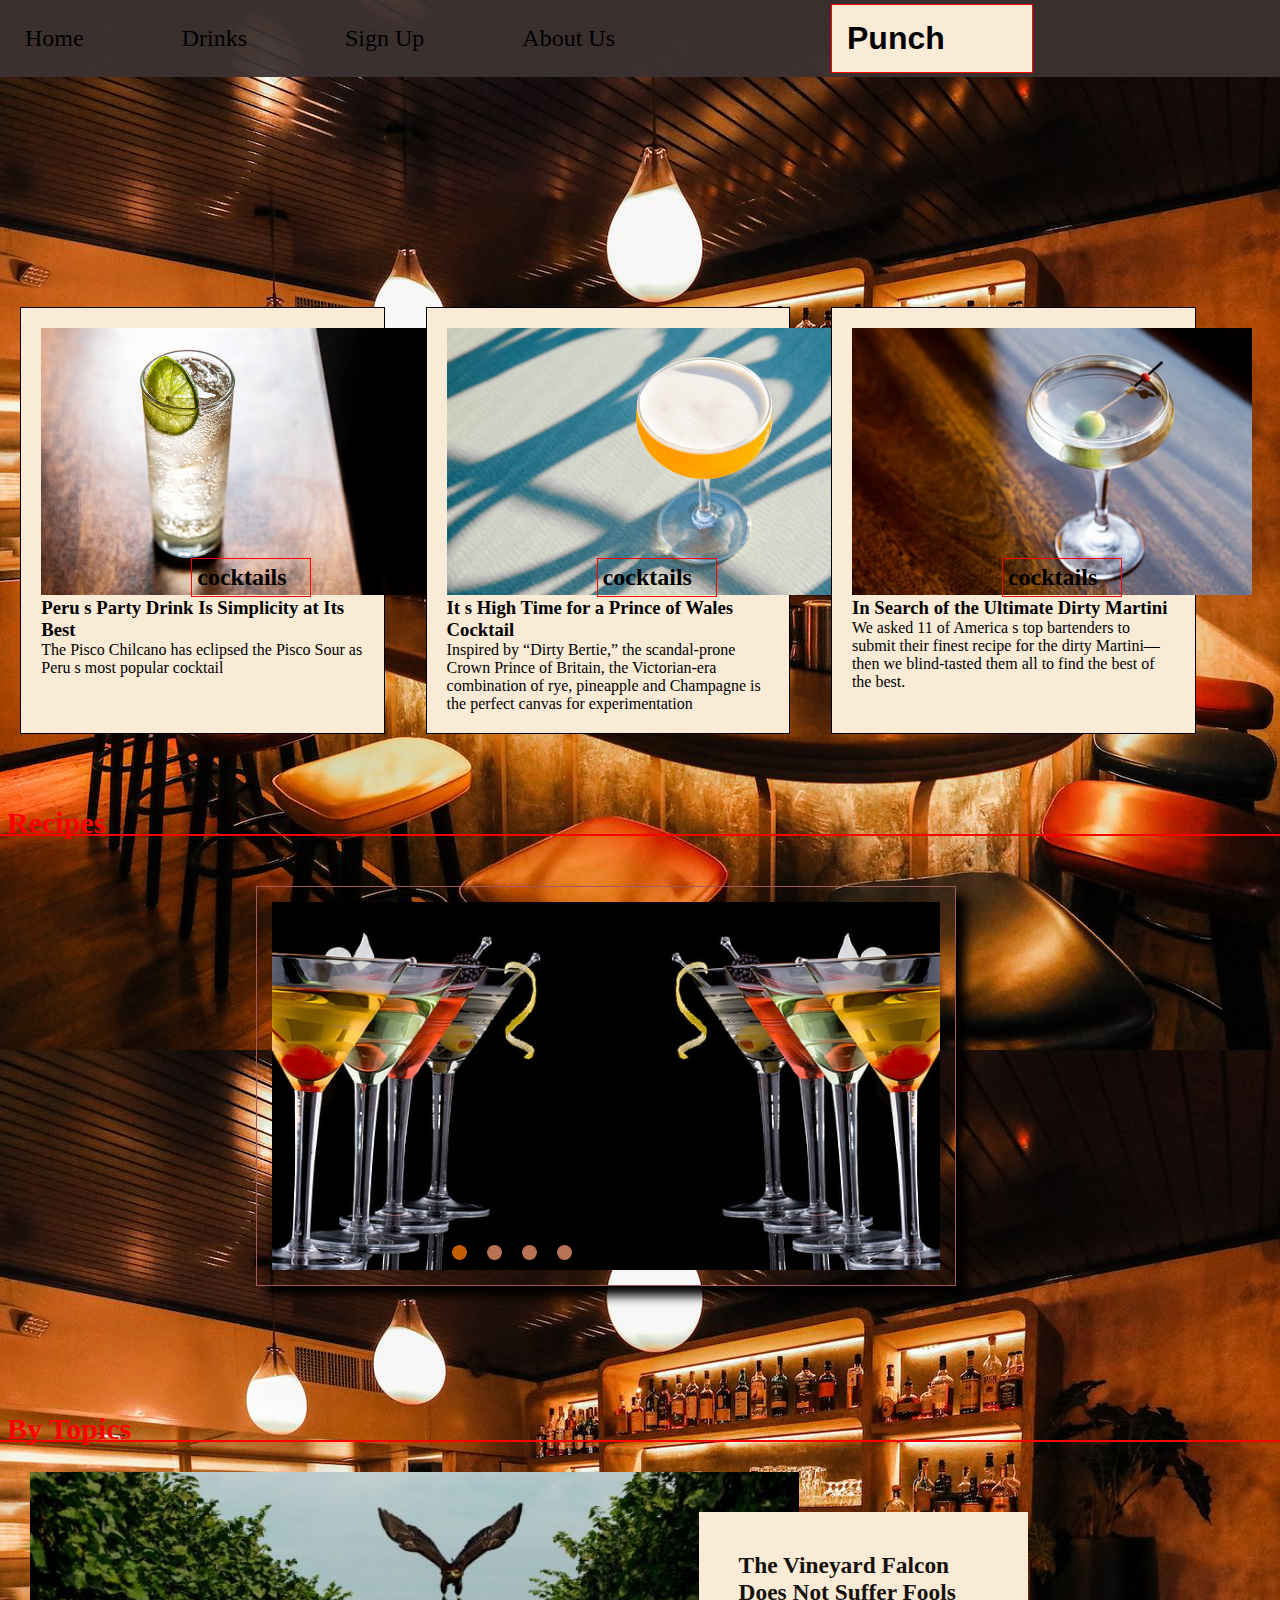
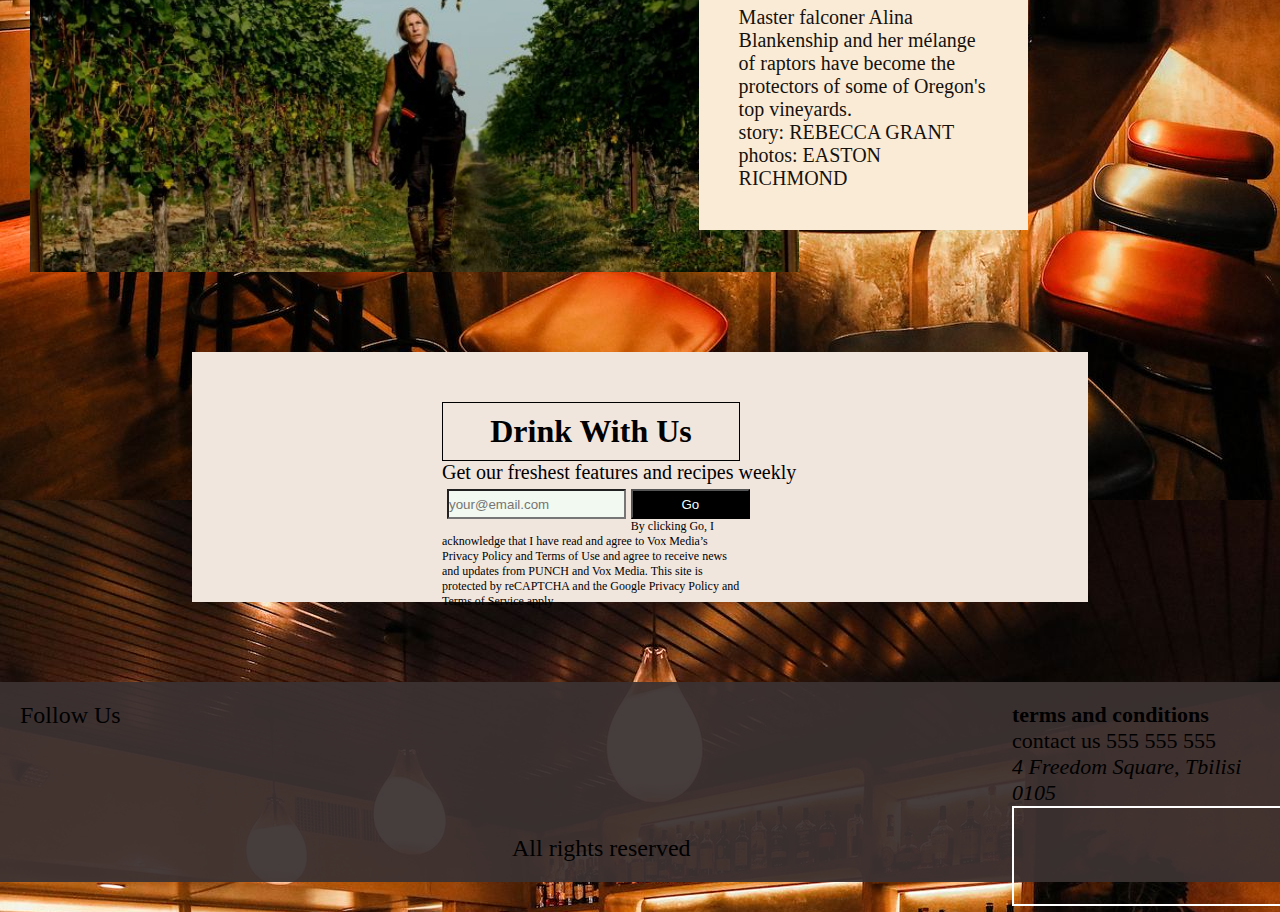
<file: index.html>
<!DOCTYPE html>
<html lang="en">
<head>
    <meta charset="UTF-8">
    <meta http-equiv="X-UA-Compatible" content="IE=edge">
    <meta name="viewport" content="width=device-width, initial-scale=1.0">
    <link rel="stylesheet" href="https://cdnjs.cloudflare.com/ajax/libs/font-awesome/6.2.1/css/all.min.css" integrity="sha512-MV7K8+y+gLIBoVD59lQIYicR65iaqukzvf/nwasF0nqhPay5w/9lJmVM2hMDcnK1OnMGCdVK+iQrJ7lzPJQd1w==" crossorigin="anonymous" referrerpolicy="no-referrer" />
    <link rel="stylesheet" href="styles/styles.css">
    <title>carrer</title>
</head>
<body>
    <header>
        <div class="navigation" id="navigation">
            <h1 class="logo"><a href="index.html">punch</a>
                </h1>
            <div class="logArea">
            <i class="fa-regular fa-user " id="faUser"></i>
            <i class="fa-regular fa-envelope" id="fa-envelope"></i>
        </div>

       

        </div>
        
    </header>



    <main>

        <div class="logHidden" id="logHidden">
            <form action="">
                <input type="text" name="" id="logHiddenemail" placeholder="enter your name or email address" >
                <input type="password" name="" id="logHiddenpass" placeholder="enter your password">
                <label for="checkBox" class="checkBoxlab">remember user</label>
                <input type="checkbox" name="" id="" class="checkBox">
                <button type="submit" class="signin" id="logHiddensignin">sign in</button>
                <i class="fa-solid fa-xmark" id="fa-xmark"></i>
            </form>

        </div>
        <div class="textushidden" id="textushidden">

            <form action="">
               <input type="text" name="" id="" placeholder="enter your email">
               <textarea name="" id="" cols="30" rows="10" placeholder="type text..."></textarea>
               <button type="submit" class="textus">text us </button>
               <i class="fa-solid fa-xmark" id="fa-xmarkTex" ></i>
            </form>

        </div>

        </div>




        <div class="articles">
            <div class="homeArtcile">

                <div class="imagewrap">
      
                </div> 
                <h2 class="homeArtcileH2">cocktails
                </h2> 
                <h3><a href="file:///C:/Users/user/Desktop/forms/aboutus.html">Peru s Party Drink Is Simplicity at Its Best</a>
                </h3>
                <p>The Pisco Chilcano has eclipsed the Pisco Sour as Peru s most popular cocktail</p>
              </div>
             
              <div class="homeArtcile homeArtcile2">
      
                  <div class="imagewrap imagewrap2">
        
                  </div> 
                  <h2 class="homeArtcileH2">cocktails
                  </h2> 
                  <h3><a href="file:///C:/Users/user/Desktop/forms/aboutus.html">It s High Time for a Prince of Wales Cocktail</a>
                  </h3>
                  <p>Inspired by “Dirty Bertie,” the scandal-prone Crown Prince of Britain, the Victorian-era combination of rye, pineapple and Champagne is the perfect canvas for experimentation</p>
                </div>
             
                <div class="homeArtcile homeArtcile3">
      
                  <div class="imagewrap imagewrap3">
        
                  </div> 
                  <h2 class="homeArtcileH2">cocktails
                  </h2> 
                  <h3><a href="file:///C:/Users/user/Desktop/forms/aboutus.html">In Search of the Ultimate Dirty Martini</a>
                  </h3>
                  <p>We asked 11 of America s top bartenders to submit their finest recipe for the dirty Martini—then we blind-tasted them all to find the best of the best.</p>
                </div>
        </div>



        <div class="recipes">
            <h2 class="recipesh2">recipes</h2>
            
        <div class="slider-wraper" id="slider-wraper">
            <button class="arrow arrow-left"> <i class="fa-solid fa-chevron-left"></i>
            </button>
            <button class="arrow arrow-right"><i class="fa-solid fa-chevron-right"></i></button>
            <div class="slider-content" id="slider-content">

            </div>
        </div>
        </div>

        <div class="topics">
            <h3 class="topicsh3">by topics</h3>
            <div class="divarticle">
                <div class="articleimagewrap">
                    

                </div>
                <div class="articletext">
                    <h3 class="articletextTH3">The Vineyard Falcon Does Not Suffer Fools</h3>
                    <p> 
                        Master falconer Alina Blankenship and her mélange of raptors have become the protectors of some of Oregon's top vineyards. <br>
                        story: REBECCA GRANT <br>
                        photos: EASTON RICHMOND</p>
                </div>

            </div>


        </div>



        <div class="drinkwithus">

            <h3 class="h3drinkwithus"> drink with us </h3>
            <p class="pdrinkwithus">Get our freshest features and recipes weekly</p>
            <input type="email" class="drinkwithusinput" name="" id="" placeholder="your@email.com"> <button type="submit" class="drinkwithusbtn">Go</button>
            <p class="accepting">By clicking Go, I acknowledge that I have read and agree to Vox Media’s Privacy Policy and Terms of Use and agree to receive news and updates from PUNCH and Vox Media. This site is protected by reCAPTCHA and the Google Privacy Policy and Terms of Service apply</p>
        </div>

        


<!-- up scroll -->
<button onclick="topFunction()" id="myBtn" class="myBtn"  title="Go to top"><i class="fa-solid fa-chevron-up"></i></button>

<!--  -->






         
          
    </main>





    <footer>
        <div class="foot">
            <div class="socmedia">
                <p class="find">follow us 
                </p>
    
                <p> <a href="#"><i class="fa-brands fa-instagram"></i></a></p>
                <p><a href=""><i class="fa-brands fa-facebook"></i></a></p>
                <p><a href=""><i class="fa-brands fa-youtube"></i></a></p>
                <p><a href=""><i class="fa-brands fa-spotify"></i></a></p>
            </div>

            <div class="copyrights">
                
                <i class="fa-regular fa-copyright"></i>
                <p>All rights reserved</p>
            </div>
            <div class="termsandconditions">
                <a href=""><p><b>terms and conditions</b></p></a>
                <p>contact us <i class="fa-solid fa-phone"></i> 555 555 555   </p>
                <address><p>4 Freedom Square, Tbilisi 0105</p></address>
                <map name="mapp" class="mapp"><iframe src="https://www.google.com/maps/embed?pb=!1m18!1m12!1m3!1d2979.2586340916546!2d44.79932251537277!3d41.69335207923725!2m3!1f0!2f0!3f0!3m2!1i1024!2i768!4f13.1!3m3!1m2!1s0x40440cee4ce65829%3A0x8d33d69b9c5a4b1e!2sCourtyard%20by%20Marriott%20Tbilisi!5e0!3m2!1sen!2sge!4v1668614218520!5m2!1sen!2sge" width="300" height="100" style="border: 2px solid white;"  allowfullscreen="" loading="lazy" referrerpolicy="no-referrer-when-downgrade"></iframe></map>

            </div>
            


        </div>
    </footer>
    <script src="scripts/slider.js"></script>
    <script src="scripts/scripts.js"></script>
    
</body>
</html>
</file>
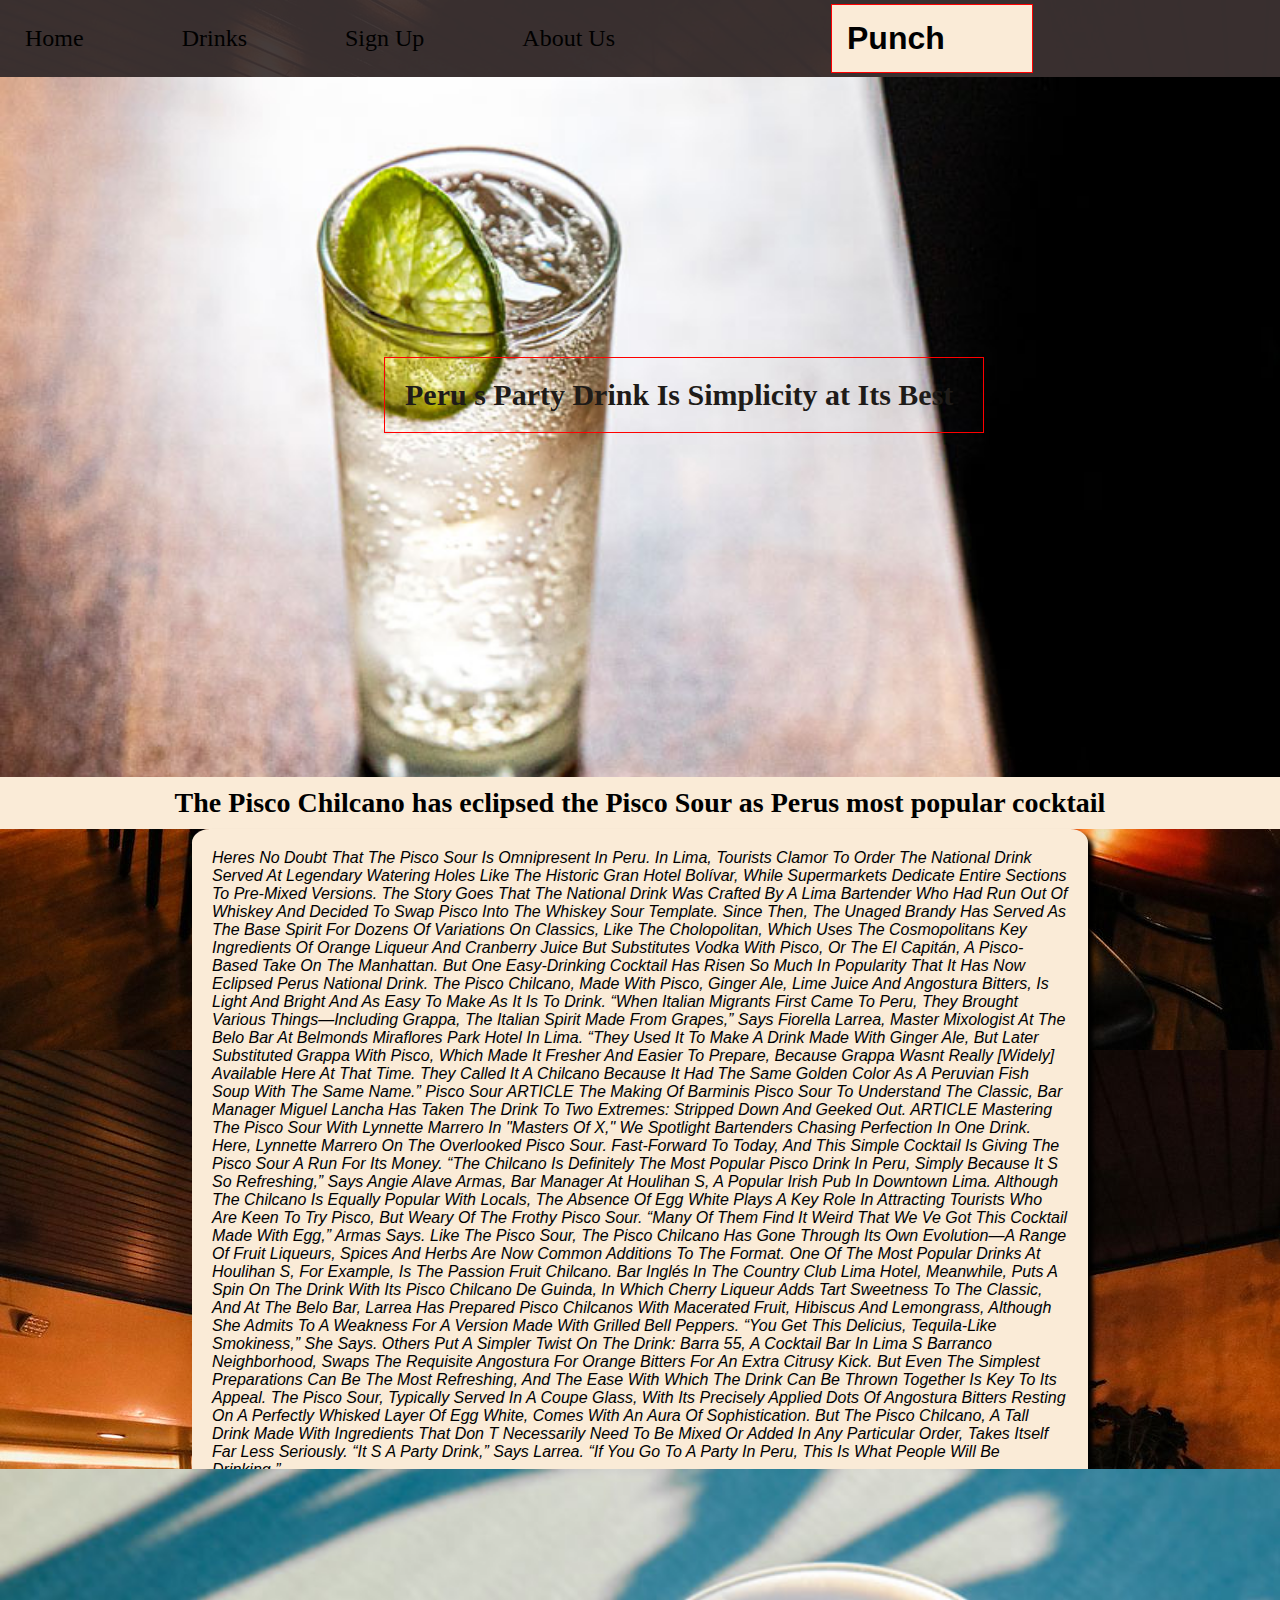
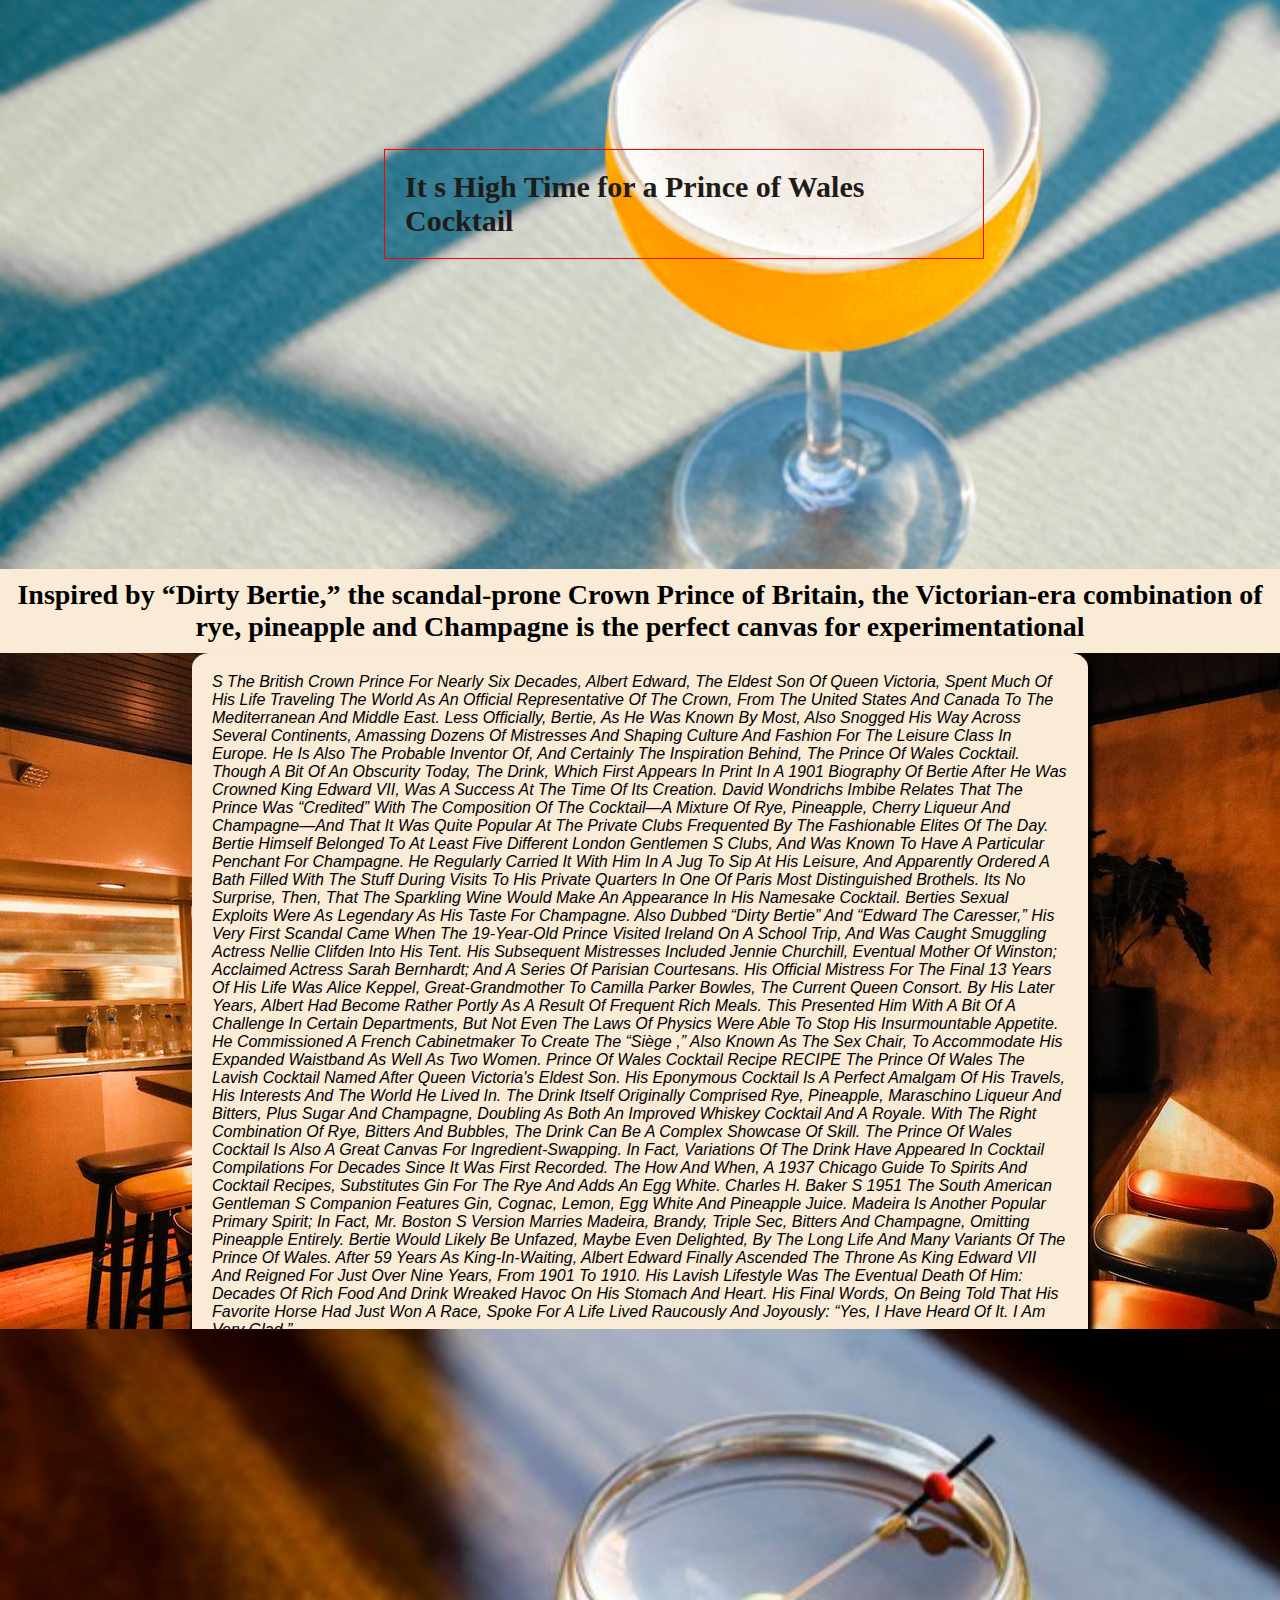
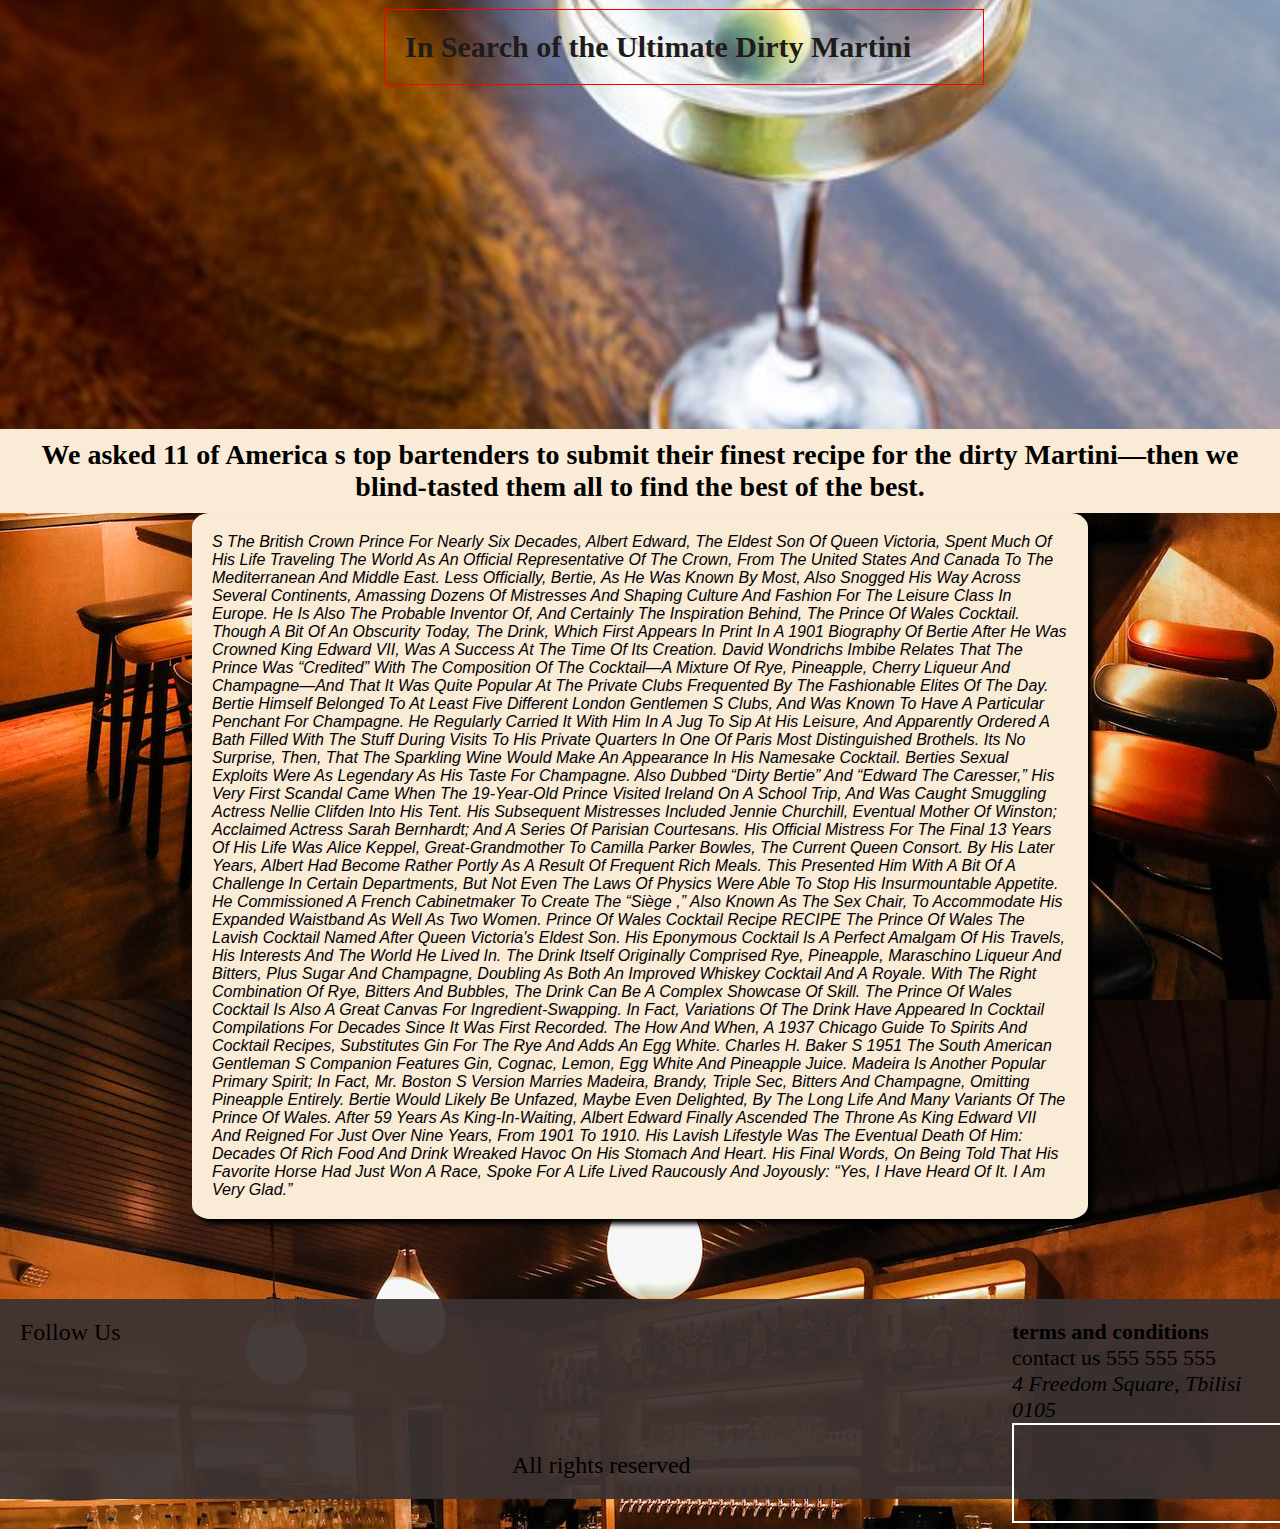
<file: aboutus.html>
<!DOCTYPE html>
<html lang="en">
<head>
    <meta charset="UTF-8">
    <meta http-equiv="X-UA-Compatible" content="IE=edge">
    <meta name="viewport" content="width=device-width, initial-scale=1.0">
    <link rel="stylesheet" href="https://cdnjs.cloudflare.com/ajax/libs/font-awesome/6.2.1/css/all.min.css" integrity="sha512-MV7K8+y+gLIBoVD59lQIYicR65iaqukzvf/nwasF0nqhPay5w/9lJmVM2hMDcnK1OnMGCdVK+iQrJ7lzPJQd1w==" crossorigin="anonymous" referrerpolicy="no-referrer" />
    <link rel="stylesheet" href="styles/styles.css">
    <title>carrer</title>
</head>
<body>
    <header>
        <div class="navigation" id="navigation">
            <h1 class="logo"><a href="#">punch</a>
                </h1>
            <div class="logArea">
            <i class="fa-regular fa-user " id="faUser"></i>
            <i class="fa-regular fa-envelope" id="fa-envelope"></i>
        </div>

        </div>
        

        <div class="logHidden" id="logHidden">
            <form action="">
                <input type="text" name="" id="" placeholder="enter your name or email address" >
                <input type="password" name="" id="" placeholder="enter your password">
                <label for="checkBox" class="checkBoxlab">remember user</label>
                <input type="checkbox" name="" id="" class="checkBox">
                <button type="submit" class="signin">sign in</button>
                <i class="fa-solid fa-xmark" id="fa-xmark"></i>
            </form>

        </div>
        <div class="textushidden" id="textushidden">

            <form action="">
               <input type="text" name="" id="" placeholder="enter your email">
               <textarea name="" id="" cols="30" rows="10" placeholder="type text..."></textarea>
               <button type="submit" class="textus">text us </button>
               <i class="fa-solid fa-xmark" id="fa-xmarkTex" ></i>
            </form>

        </div>

        </div>
    </header>



    <main>

        <div class="aboutusArticle1">
            <div class="aboutusArticle1img">
            <h3 class="aboutusArticleh3">Peru s Party Drink Is Simplicity at Its Best</h3>
            </div>
            
            <div class="aboutusArticle1text">
                 <h4 class="h4aboutusArticle1">The Pisco Chilcano has eclipsed the Pisco Sour as Perus most popular cocktail</h4>
                 <p class="paboutusArticle1">heres no doubt that the Pisco Sour is omnipresent in Peru. In Lima, tourists clamor to order the national drink served at legendary watering holes like the historic Gran Hotel Bolívar, while supermarkets dedicate entire sections to pre-mixed versions.

                    The story goes that the national drink was crafted by a Lima bartender who had run out of whiskey and decided to swap pisco into the Whiskey Sour template. Since then, the unaged brandy has served as the base spirit for dozens of variations on classics, like the Cholopolitan, which uses the Cosmopolitans key ingredients of orange liqueur and cranberry juice but substitutes vodka with pisco, or the El Capitán, a pisco-based take on the Manhattan. 
                    
                    But one easy-drinking cocktail has risen so much in popularity that it has now eclipsed Perus national drink. The Pisco Chilcano, made with pisco, ginger ale, lime juice and Angostura bitters, is light and bright and as easy to make as it is to drink. 
                    
                    “When Italian migrants first came to Peru, they brought various things—including grappa, the Italian spirit made from grapes,” says Fiorella Larrea, master mixologist at the Belo Bar at Belmonds Miraflores Park Hotel in Lima. “They used it to make a drink made with ginger ale, but later substituted grappa with pisco, which made it fresher and easier to prepare, because grappa wasnt really [widely] available here at that time. They called it a Chilcano because it had the same golden color as a Peruvian fish soup with the same name.”
                    Pisco Sour
                    ARTICLE
                    The Making of Barminis Pisco Sour
                    To understand the classic, bar manager Miguel Lancha has taken the drink to two extremes: stripped down and geeked out.
                    
                    
                    ARTICLE
                    Mastering the Pisco Sour With Lynnette Marrero
                    In "Masters of X," we spotlight bartenders chasing perfection in one drink. Here, Lynnette Marrero on the overlooked Pisco Sour.
                    
                    Fast-forward to today, and this simple cocktail is giving the Pisco Sour a run for its money. “The Chilcano is definitely the most popular pisco drink in Peru, simply because it s so refreshing,” says Angie Alave Armas, bar manager at Houlihan s, a popular Irish pub in downtown Lima. Although the Chilcano is equally popular with locals, the absence of egg white plays a key role in attracting tourists who are keen to try pisco, but weary of the frothy Pisco Sour. “Many of them find it weird that we ve got this cocktail made with egg,” Armas says. 
                    
                    Like the Pisco Sour, the Pisco Chilcano has gone through its own evolution—a range of fruit liqueurs, spices and herbs are now common additions to the format. One of the most popular drinks at Houlihan s, for example, is the passion fruit Chilcano. Bar Inglés in the Country Club Lima Hotel, meanwhile, puts a spin on the drink with its Pisco Chilcano de Guinda, in which cherry liqueur adds tart sweetness to the classic, and at the Belo Bar, Larrea has prepared Pisco Chilcanos with macerated fruit, hibiscus and lemongrass, although she admits to a weakness for a version made with grilled bell peppers. “You get this delicius, tequila-like smokiness,” she says. Others put a simpler twist on the drink: Barra 55, a cocktail bar in Lima s Barranco neighborhood, swaps the requisite Angostura for orange bitters for an extra citrusy kick. 
                    
                    But even the simplest preparations can be the most refreshing, and the ease with which the drink can be thrown together is key to its appeal. The Pisco Sour, typically served in a coupe glass, with its precisely applied dots of Angostura bitters resting on a perfectly whisked layer of egg white, comes with an aura of sophistication. But the Pisco Chilcano, a tall drink made with ingredients that don t necessarily need to be mixed or added in any particular order, takes itself far less seriously. “It s a party drink,” says Larrea. “If you go to a party in Peru, this is what people will be drinking.”</p>
            </div>
        </div>
        <div class="aboutusArticle1 aboutusArticle2 ">
            <div class="aboutusArticle1img aboutusArticle2img">
            <h3 class="aboutusArticleh3 aboutusArticleh31">It s High Time for a Prince of Wales Cocktail</h3>
            </div>
            
            <div class="aboutusArticle1text">
                 <h4 class="h4aboutusArticle1">Inspired by “Dirty Bertie,” the scandal-prone Crown Prince of Britain, the Victorian-era combination of rye, pineapple and Champagne is the perfect canvas for experimentational</h4>
                 <p class="paboutusArticle1">s the British crown prince for nearly six decades, Albert Edward, the eldest son of Queen Victoria, spent much of his life traveling the world as an official representative of the crown, from the United States and Canada to the Mediterranean and Middle East. Less officially, Bertie, as he was known by most, also snogged his way across several continents, amassing dozens of mistresses and shaping culture and fashion for the leisure class in Europe. He is also the probable inventor of, and certainly the inspiration behind, the Prince of Wales cocktail. 

                    Though a bit of an obscurity today, the drink, which first appears in print in a 1901 biography of Bertie after he was crowned King Edward VII, was a success at the time of its creation. David Wondrichs Imbibe relates that the prince was “credited” with the composition of the cocktail—a mixture of rye, pineapple, cherry liqueur and Champagne—and that it was quite popular at the private clubs frequented by the fashionable elites of the day. Bertie himself belonged to at least five different London gentlemen s clubs, and was known to have a particular penchant for Champagne. He regularly carried it with him in a jug to sip at his leisure, and apparently ordered a bath filled with the stuff during visits to his private quarters in one of Paris  most distinguished brothels. Its no surprise, then, that the sparkling wine would make an appearance in his namesake cocktail. 
                    
                    Berties sexual exploits were as legendary as his taste for Champagne. Also dubbed “Dirty Bertie” and “Edward the Caresser,” his very first scandal came when the 19-year-old prince visited Ireland on a school trip, and was caught smuggling actress Nellie Clifden into his tent. His subsequent mistresses included Jennie Churchill, eventual mother of Winston; acclaimed actress Sarah Bernhardt; and a series of Parisian courtesans. His official mistress for the final 13 years of his life was Alice Keppel, great-grandmother to Camilla Parker Bowles, the current queen consort. 
                    
                    By his later years, Albert had become rather portly as a result of frequent rich meals. This presented him with a bit of a challenge in certain departments, but not even the laws of physics were able to stop his insurmountable appetite. He commissioned a French cabinetmaker to create the “Siège  ,” also known as the Sex Chair, to accommodate his expanded waistband as well as two women.
                    Prince of Wales Cocktail Recipe
                    RECIPE
                    The Prince of Wales
                    The lavish cocktail named after Queen Victoria's eldest son.
                    
                    His eponymous cocktail is a perfect amalgam of his travels, his interests and the world he lived in. The drink itself originally comprised rye, pineapple, maraschino liqueur and bitters, plus sugar and Champagne, doubling as both an Improved Whiskey Cocktail and a royale. With the right combination of rye, bitters and bubbles, the drink can be a complex showcase of skill.
                    
                    The Prince of Wales cocktail is also a great canvas for ingredient-swapping. In fact, variations of the drink have appeared in cocktail compilations for decades since it was first recorded. The How and When, a 1937 Chicago guide to spirits and cocktail recipes, substitutes gin for the rye and adds an egg white. Charles H. Baker s 1951 The South American Gentleman s Companion features gin, Cognac, lemon, egg white and pineapple juice. Madeira is another popular primary spirit; in fact, Mr. Boston s version marries Madeira, brandy, triple sec, bitters and Champagne, omitting pineapple entirely. 
                    
                    Bertie would likely be unfazed, maybe even delighted, by the long life and many variants of the Prince of Wales. After 59 years as king-in-waiting, Albert Edward finally ascended the throne as King Edward VII and reigned for just over nine years, from 1901 to 1910. His lavish lifestyle was the eventual death of him: Decades of rich food and drink wreaked havoc on his stomach and heart. His final words, on being told that his favorite horse had just won a race, spoke for a life lived raucously and joyously: “Yes, I have heard of it. I am very glad.”</p>
            </div>
        </div>
        <div class="aboutusArticle1 aboutusArticle3 ">
            <div class="aboutusArticle1img aboutusArticle3img">
            <h3 class="aboutusArticleh3 aboutusArticleh32">In Search of the Ultimate Dirty Martini</h3>
            </div>
            
            <div class="aboutusArticle1text">
                 <h4 class="h4aboutusArticle1">We asked 11 of America s top bartenders to submit their finest recipe for the dirty Martini—then we blind-tasted them all to find the best of the best.</h4>
                 <p class="paboutusArticle1">s the British crown prince for nearly six decades, Albert Edward, the eldest son of Queen Victoria, spent much of his life traveling the world as an official representative of the crown, from the United States and Canada to the Mediterranean and Middle East. Less officially, Bertie, as he was known by most, also snogged his way across several continents, amassing dozens of mistresses and shaping culture and fashion for the leisure class in Europe. He is also the probable inventor of, and certainly the inspiration behind, the Prince of Wales cocktail. 

                    Though a bit of an obscurity today, the drink, which first appears in print in a 1901 biography of Bertie after he was crowned King Edward VII, was a success at the time of its creation. David Wondrichs Imbibe relates that the prince was “credited” with the composition of the cocktail—a mixture of rye, pineapple, cherry liqueur and Champagne—and that it was quite popular at the private clubs frequented by the fashionable elites of the day. Bertie himself belonged to at least five different London gentlemen s clubs, and was known to have a particular penchant for Champagne. He regularly carried it with him in a jug to sip at his leisure, and apparently ordered a bath filled with the stuff during visits to his private quarters in one of Paris  most distinguished brothels. Its no surprise, then, that the sparkling wine would make an appearance in his namesake cocktail. 
                    
                    Berties sexual exploits were as legendary as his taste for Champagne. Also dubbed “Dirty Bertie” and “Edward the Caresser,” his very first scandal came when the 19-year-old prince visited Ireland on a school trip, and was caught smuggling actress Nellie Clifden into his tent. His subsequent mistresses included Jennie Churchill, eventual mother of Winston; acclaimed actress Sarah Bernhardt; and a series of Parisian courtesans. His official mistress for the final 13 years of his life was Alice Keppel, great-grandmother to Camilla Parker Bowles, the current queen consort. 
                    
                    By his later years, Albert had become rather portly as a result of frequent rich meals. This presented him with a bit of a challenge in certain departments, but not even the laws of physics were able to stop his insurmountable appetite. He commissioned a French cabinetmaker to create the “Siège  ,” also known as the Sex Chair, to accommodate his expanded waistband as well as two women.
                    Prince of Wales Cocktail Recipe
                    RECIPE
                    The Prince of Wales
                    The lavish cocktail named after Queen Victoria's eldest son.
                    
                    His eponymous cocktail is a perfect amalgam of his travels, his interests and the world he lived in. The drink itself originally comprised rye, pineapple, maraschino liqueur and bitters, plus sugar and Champagne, doubling as both an Improved Whiskey Cocktail and a royale. With the right combination of rye, bitters and bubbles, the drink can be a complex showcase of skill.
                    
                    The Prince of Wales cocktail is also a great canvas for ingredient-swapping. In fact, variations of the drink have appeared in cocktail compilations for decades since it was first recorded. The How and When, a 1937 Chicago guide to spirits and cocktail recipes, substitutes gin for the rye and adds an egg white. Charles H. Baker s 1951 The South American Gentleman s Companion features gin, Cognac, lemon, egg white and pineapple juice. Madeira is another popular primary spirit; in fact, Mr. Boston s version marries Madeira, brandy, triple sec, bitters and Champagne, omitting pineapple entirely. 
                    
                    Bertie would likely be unfazed, maybe even delighted, by the long life and many variants of the Prince of Wales. After 59 years as king-in-waiting, Albert Edward finally ascended the throne as King Edward VII and reigned for just over nine years, from 1901 to 1910. His lavish lifestyle was the eventual death of him: Decades of rich food and drink wreaked havoc on his stomach and heart. His final words, on being told that his favorite horse had just won a race, spoke for a life lived raucously and joyously: “Yes, I have heard of it. I am very glad.”</p>
            </div>
        </div>




         
          

        <button onclick="topFunction()" id="myBtn" class="myBtn"  title="Go to top"><i class="fa-solid fa-chevron-up"></i></button>
    </main>





    <footer>
        <div class="foot">
            <div class="socmedia">
                <p class="find">follow us 
                </p>
    
                <p> <a href="#"><i class="fa-brands fa-instagram"></i></a></p>
                <p><a href=""><i class="fa-brands fa-facebook"></i></a></p>
                <p><a href=""><i class="fa-brands fa-youtube"></i></a></p>
                <p><a href=""><i class="fa-brands fa-spotify"></i></a></p>
            </div>

            <div class="copyrights">
                
                <i class="fa-regular fa-copyright"></i>
                <p>All rights reserved</p>
            </div>
            <div class="termsandconditions">
                <a href=""><p><b>terms and conditions</b></p></a>
                <p>contact us <i class="fa-solid fa-phone"></i> 555 555 555   </p>
                <address><p>4 Freedom Square, Tbilisi 0105</p></address>
                <map name="mapp" class="mapp"><iframe src="https://www.google.com/maps/embed?pb=!1m18!1m12!1m3!1d2979.2586340916546!2d44.79932251537277!3d41.69335207923725!2m3!1f0!2f0!3f0!3m2!1i1024!2i768!4f13.1!3m3!1m2!1s0x40440cee4ce65829%3A0x8d33d69b9c5a4b1e!2sCourtyard%20by%20Marriott%20Tbilisi!5e0!3m2!1sen!2sge!4v1668614218520!5m2!1sen!2sge" width="300" height="100" style="border: 2px solid white;"  allowfullscreen="" loading="lazy" referrerpolicy="no-referrer-when-downgrade"></iframe></map>

            </div>
            


        </div>
    </footer>
    <script src="scripts/slider.js"></script>
    <script src="scripts/scripts.js"></script>
    
</body>
</html>
</file>
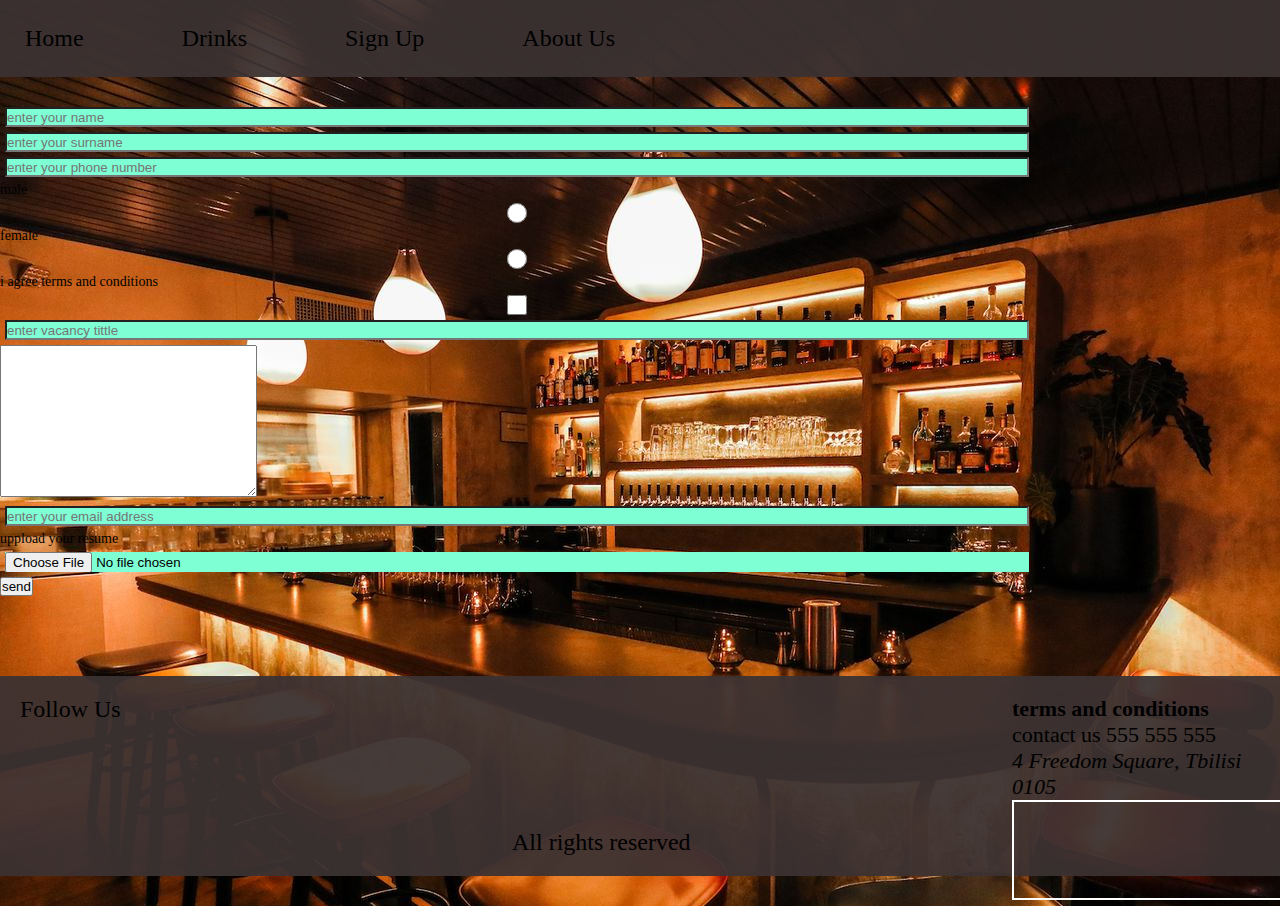
<file: carrer.html>
<!DOCTYPE html>
<html lang="en">
<head>
    <meta charset="UTF-8">
    <meta http-equiv="X-UA-Compatible" content="IE=edge">
    <meta name="viewport" content="width=device-width, initial-scale=1.0">
    <link rel="stylesheet" href="https://cdnjs.cloudflare.com/ajax/libs/font-awesome/6.2.1/css/all.min.css" integrity="sha512-MV7K8+y+gLIBoVD59lQIYicR65iaqukzvf/nwasF0nqhPay5w/9lJmVM2hMDcnK1OnMGCdVK+iQrJ7lzPJQd1w==" crossorigin="anonymous" referrerpolicy="no-referrer" />
    <link rel="stylesheet" href="styles/styles.css">
    <title>carrer</title>
</head>
<body>
    <header>
        <div class="navigation" id="navigation">
            <div class="logArea">
            <i class="fa-regular fa-user"></i>
            <i class="fa-solid fa-phone-volume"></i>
        </div>

        </div>
        
    </header>
    <main>
        <form action="" class="forma">
            <input type="text" name="" id="" placeholder="enter your name">
            <span></span>
            <input type="text" name="" id="" placeholder="enter your surname">
            <span></span>
            <input type="tel" name="" id="" class="mobnumber" placeholder="enter your phone number">
            <span></span>
            <div class="gender">
           <label for="male" class="male">male</label><input type="radio" name="" id="" class="maLe">
           <label for="female" class="female">female</label><input type="radio" name="" id="" class="femaLe">
           <span></span>
        </div>
           <a href="#" class="conditions">i agree terms and conditions </a>
            <input type="checkbox" name="" id="" class="agree">
        
            <input type="text" name="" id="" placeholder="enter vacancy tittle ">
            <textarea name="" class="textArea"  id="" cols="30" rows="10"></textarea>
            
            <input type="email" name="" id="" class="email" placeholder="enter your email address">
            <label for="cv"> uppload  your resume</label>
            <input type="file" name="" id="" class="cv">
            <button type="submit"> send </button>

        </form>
    </main>
    <footer>
        <div class="foot">
            <div class="socmedia">
                <p class="find">follow us 
                </p>
    
                <p> <a href="#"><i class="fa-brands fa-instagram"></i></a></p>
                <p><a href=""><i class="fa-brands fa-facebook"></i></a></p>
                <p><a href=""><i class="fa-brands fa-youtube"></i></a></p>
                <p><a href=""><i class="fa-brands fa-spotify"></i></a></p>
            </div>

            <div class="copyrights">
                
                <i class="fa-regular fa-copyright"></i>
                <p>All rights reserved</p>
            </div>
            <div class="termsandconditions">
                <a href=""><p><b>terms and conditions</b></p></a>
                <p>contact us <i class="fa-solid fa-phone"></i> 555 555 555   </p>
                <address><p>4 Freedom Square, Tbilisi 0105</p></address>
                <map name="mapp" class="mapp"><iframe src="https://www.google.com/maps/embed?pb=!1m18!1m12!1m3!1d2979.2586340916546!2d44.79932251537277!3d41.69335207923725!2m3!1f0!2f0!3f0!3m2!1i1024!2i768!4f13.1!3m3!1m2!1s0x40440cee4ce65829%3A0x8d33d69b9c5a4b1e!2sCourtyard%20by%20Marriott%20Tbilisi!5e0!3m2!1sen!2sge!4v1668614218520!5m2!1sen!2sge" width="300" height="100" style="border: 2px solid white;"  allowfullscreen="" loading="lazy" referrerpolicy="no-referrer-when-downgrade"></iframe></map>

            </div>
            


        </div>
    </footer>
    <script src="scripts/scripts.js"></script>
</body>
</html>
</file>
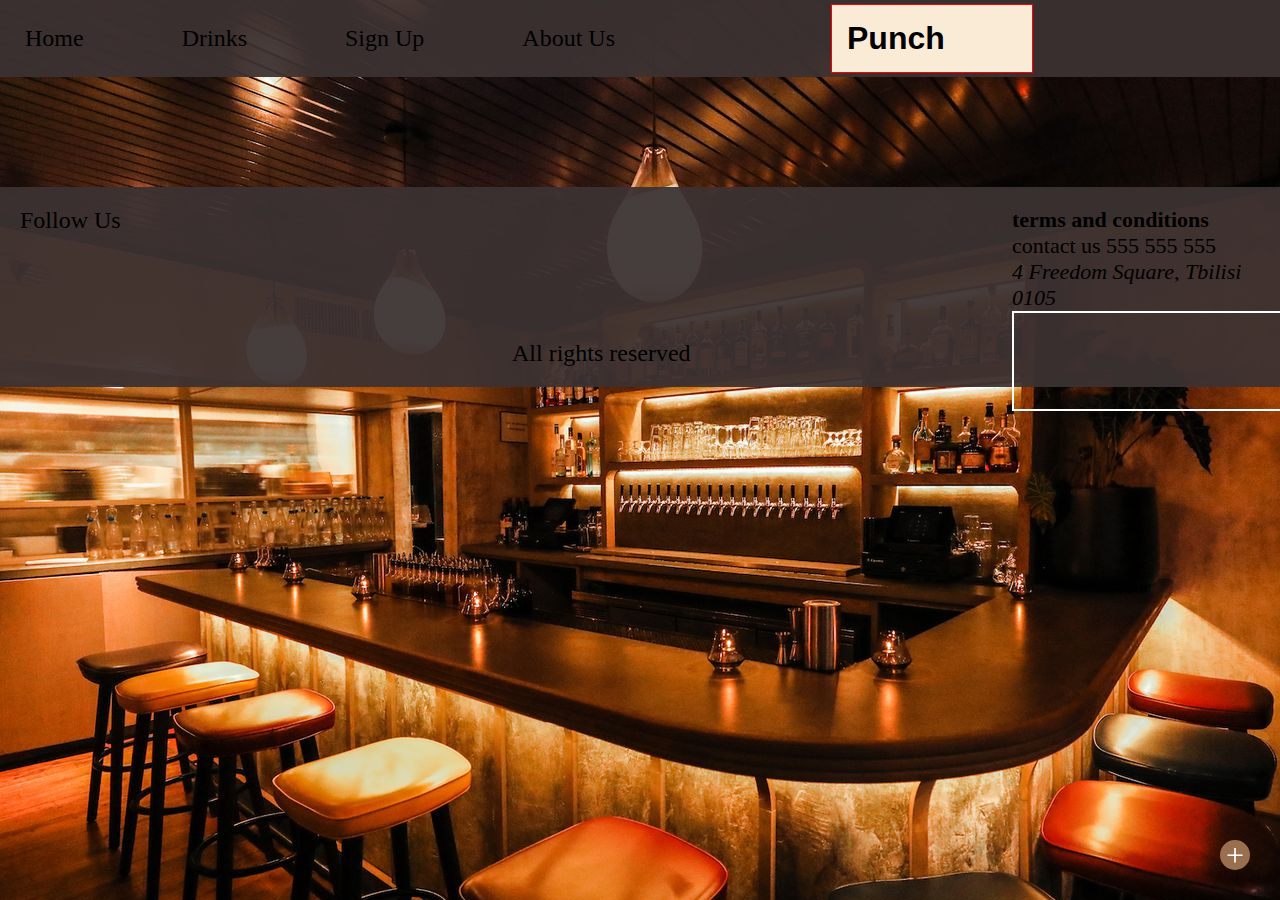
<file: drinks.html>
<!DOCTYPE html>
<html lang="en">
<head>
    <meta charset="UTF-8">
    <meta http-equiv="X-UA-Compatible" content="IE=edge">
    <meta name="viewport" content="width=device-width, initial-scale=1.0">
    <link rel="stylesheet" href="https://cdnjs.cloudflare.com/ajax/libs/font-awesome/6.2.1/css/all.min.css" integrity="sha512-MV7K8+y+gLIBoVD59lQIYicR65iaqukzvf/nwasF0nqhPay5w/9lJmVM2hMDcnK1OnMGCdVK+iQrJ7lzPJQd1w==" crossorigin="anonymous" referrerpolicy="no-referrer" />
    <link rel="stylesheet" href="styles/styles.css">
    <title>carrer</title>
</head>
<body>
    <header>
        <div class="navigation" id="navigation">
            <h1 class="logo"><a href="#">punch</a>
                </h1>
            <div class="logArea">
            <i class="fa-regular fa-user " id="faUser"></i>
            <i class="fa-regular fa-envelope" id="fa-envelope"></i>
        </div>

        </div>
        <div class="logHidden" id="logHidden">
            <form action="">
                <input type="text" name="" id="" placeholder="enter your name or email address" >
                <input type="password" name="" id="" placeholder="enter your password">
                <label for="checkBox" class="checkBoxlab">remember user</label>
                <input type="checkbox" name="" id="" class="checkBox">
                <button type="submit" class="signin">sign in</button>
                <i class="fa-solid fa-xmark" id="fa-xmark"></i>
            </form>

        </div>
        <div class="textushidden" id="textushidden">

            <form action="">
               <input type="text" name="" id="" placeholder="enter your email">
               <textarea name="" id="" cols="30" rows="10" placeholder="type text..."></textarea>
               <button type="submit" class="textus">text us </button>
               <i class="fa-solid fa-xmark" id="fa-xmarkTex" ></i>
            </form>

        </div>

        </div>
        
    </header>



    <main>

        
        <div class="cocktailsWraper" id="cocktailsWraper">

        </div>
        
        
        
        <div class="overlay" id="overlay">
            <div class="content" id="content"></div>
            <div class="close" id="close"> X </div>
        </div>
        
        
        <div class="add-drink" id="add">
        +
        </div>
        <div class="overlay-add" id="overlay-add">
            <form action="" id="forma">
                <label for="title">drink title </label>
                <input type="text" name="title" id="drinktitle" class="drinktitle">
                <label for="description">drink description</label>
                <textarea name="" id="description" class="description" cols="30" rows="10"></textarea>
                <button type="submit" class="sub" id="sub">add drink</button>
            </form>
        </div>




        <button onclick="topFunction()" id="myBtn" class="myBtn"  title="Go to top"><i class="fa-solid fa-chevron-up"></i></button>
        
    </main>





    <footer>
        <div class="foot">
            <div class="socmedia">
                <p class="find">follow us 
                </p>
    
                <p> <a href="#"><i class="fa-brands fa-instagram"></i></a></p>
                <p><a href=""><i class="fa-brands fa-facebook"></i></a></p>
                <p><a href=""><i class="fa-brands fa-youtube"></i></a></p>
                <p><a href=""><i class="fa-brands fa-spotify"></i></a></p>
            </div>

            <div class="copyrights">
                
                <i class="fa-regular fa-copyright"></i>
                <p>All rights reserved</p>
            </div>
            <div class="termsandconditions">
                <a href=""><p><b>terms and conditions</b></p></a>
                <p>contact us <i class="fa-solid fa-phone"></i> 555 555 555   </p>
                <address><p>4 Freedom Square, Tbilisi 0105</p></address>
                <map name="mapp" class="mapp"><iframe src="https://www.google.com/maps/embed?pb=!1m18!1m12!1m3!1d2979.2586340916546!2d44.79932251537277!3d41.69335207923725!2m3!1f0!2f0!3f0!3m2!1i1024!2i768!4f13.1!3m3!1m2!1s0x40440cee4ce65829%3A0x8d33d69b9c5a4b1e!2sCourtyard%20by%20Marriott%20Tbilisi!5e0!3m2!1sen!2sge!4v1668614218520!5m2!1sen!2sge" width="300" height="100" style="border: 2px solid white;"  allowfullscreen="" loading="lazy" referrerpolicy="no-referrer-when-downgrade"></iframe></map>

            </div>
            


        </div>
    </footer>
    <script src="scripts/drinks.js"></script>
    <script src="scripts/slider.js"></script>
    <script src="scripts/scripts.js"></script>
    
</body>
</html>
</file>
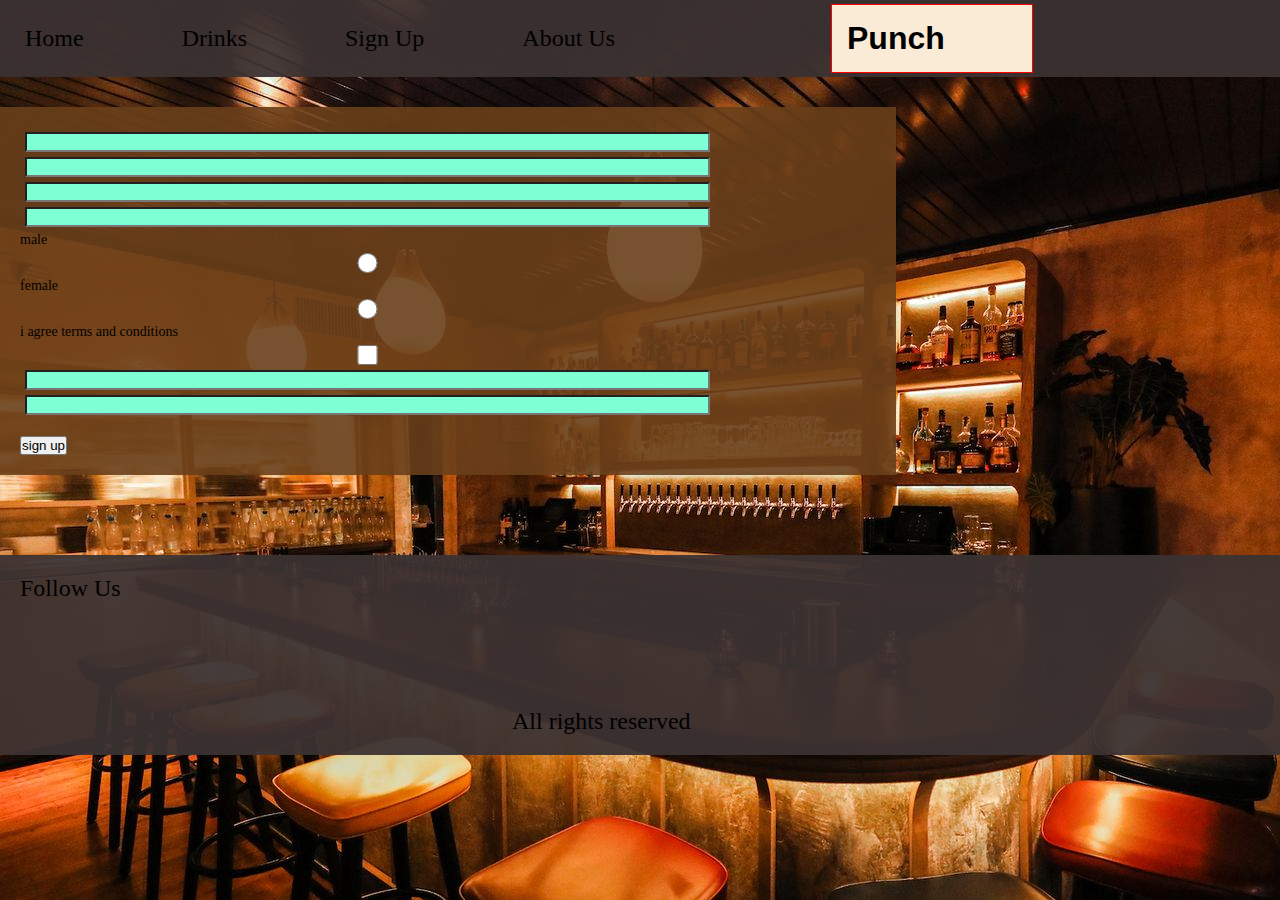
<file: signup.html>
<!DOCTYPE html>
<html lang="en">
<head>
    <meta charset="UTF-8">
    <meta http-equiv="X-UA-Compatible" content="IE=edge">
    <meta name="viewport" content="width=device-width, initial-scale=1.0">
    <link rel="stylesheet" href="https://cdnjs.cloudflare.com/ajax/libs/font-awesome/6.2.1/css/all.min.css" integrity="sha512-MV7K8+y+gLIBoVD59lQIYicR65iaqukzvf/nwasF0nqhPay5w/9lJmVM2hMDcnK1OnMGCdVK+iQrJ7lzPJQd1w==" crossorigin="anonymous" referrerpolicy="no-referrer" />
    <link rel="stylesheet" href="styles/styles.css">
    <title>carrer</title>
</head>
<body>
    <header>
        <div class="navigation" id="navigation">
            <h1 class="logo"><a href="#">punch</a>
                </h1>
            <div class="logArea">
            <i class="fa-regular fa-user " id="faUser"></i>
            <i class="fa-regular fa-envelope" id="fa-envelope"></i>
        </div>

        </div>
        

        <div class="logHidden" id="logHidden">
            <form action="">
                <input type="text" name="" id="" placeholder="enter your name or email address" >
                <input type="password" name="" id="" placeholder="enter your password">
                <label for="checkBox" class="checkBoxlab">remember user</label>
                <input type="checkbox" name="" id="" class="checkBox">
                <button type="submit" class="signin">sign in</button>
                <i class="fa-solid fa-xmark" id="fa-xmark"></i>
            </form>

        </div>
        <div class="textushidden" id="textushidden">

            <form action="">
               <input type="text" name="" id="" placeholder="enter your email">
               <textarea name="" id="" cols="30" rows="10" placeholder="type text..."></textarea>
               <button type="submit" class="textus">text us </button>
               <i class="fa-solid fa-xmark" id="fa-xmarkTex" ></i>
            </form>

        </div>

        </div>
        
    </header>
    <main>
        


        <div class="registrationwraper">
            <form action="" method="POST" class="forma" id="forma">
                <input type="text" name="name" id="name" class="name">
                <span class="error-text" id="error_name"> </span>

                <input type="text" name="surname" id="surname" class="surname">
                <span class="error-text" id="error_surname"> </span>

                <input type="tel" name="my_phone" id="phone" class="phone">
                <span class="error-text" id="error_phone"></span>

                <input type="email" name="my_email" id="email" class="email">
                <span class="error-text" id="error_email"></span>

                <label for="gender1" class="lebelg1">male</label>
                <input type="radio" name="my_gender" id="gender" class="gender1">
                

                <label for="gender2" class="lebelg2">female</label>
                <input type="radio" name="my_gender" id="gender" class="gender2">
                <span class="error-text" id="error_gender"></span>

                <label for="terms" class="labelcheck">i agree terms and conditions</label>
                <input type="checkbox" name="my_terms" id="terms" class="terms">
                
                <span class="error-text" id="error_terms"></span>

                <input type="password" name="my_password" id="password1" class="passs1">
                <input type="password" name="my_password" id="password2" class="passs2">
                <i class="fa-solid fa-eye" id="fa-eye"></i> <br>
                <span class="error-text" id="error_password1"></span>
                <span class="error-text" id="error_password2"></span>
                <span class="error-text" id="error_password"></span>
                <button type="submit">sign up </button>
            </form>

        </div>


        <button onclick="topFunction()" id="myBtn" class="myBtn"  title="Go to top"><i class="fa-solid fa-chevron-up"></i></button>
    </main>
    <footer>
        <div class="foot">
            <div class="socmedia">
                <p class="find">follow us 
                </p>
    
                <p> <a href="#"><i class="fa-brands fa-instagram"></i></a></p>
                <p><a href=""><i class="fa-brands fa-facebook"></i></a></p>
                <p><a href=""><i class="fa-brands fa-youtube"></i></a></p>
                <p><a href=""><i class="fa-brands fa-spotify"></i></a></p>
            </div>

            <div class="copyrights">
                
                <i class="fa-regular fa-copyright"></i>
                <p>All rights reserved</p>
            </div>
            <!-- <div class="termsandconditions">
                <a href=""><p><b>terms and conditions</b></p></a>
                <p>contact us <i class="fa-solid fa-phone"></i> 555 555 555   </p>
                <address><p>4 Freedom Square, Tbilisi 0105</p></address>
                <map name="mapp" class="mapp"><iframe src="https://www.google.com/maps/embed?pb=!1m18!1m12!1m3!1d2979.2586340916546!2d44.79932251537277!3d41.69335207923725!2m3!1f0!2f0!3f0!3m2!1i1024!2i768!4f13.1!3m3!1m2!1s0x40440cee4ce65829%3A0x8d33d69b9c5a4b1e!2sCourtyard%20by%20Marriott%20Tbilisi!5e0!3m2!1sen!2sge!4v1668614218520!5m2!1sen!2sge" width="300" height="100" style="border: 2px solid white;"  allowfullscreen="" loading="lazy" referrerpolicy="no-referrer-when-downgrade"></iframe></map>

            </div> -->
            


        </div>
    </footer>
    <script src="scripts/carreers.js"></script>
    <script src="scripts/scripts.js"></script>
</body>
</html>
</file>
<file: styles/styles.css>
*{
    margin: 0;
    padding: 0;
    text-decoration: none;
    list-style-type: none;
    box-sizing: border-box;
    /* background-repeat: no-repeat; */
    /* overflow: hidden; */
}


/* heacder styles */

.navigation{
    width: 100%;
    /* height: 100px; */
    background-color:rgba(59, 50, 50, 0.944);
    
    /* position: fixed;
    top: 0;
    bottom: 20px; */
    /* z-index: 1; */
    margin-bottom: 30px;
    /* display: flex;
    justify-content: space-between; */
}

.navUl{
    width: 50%;
    display: flex;
    justify-content: space-between;
    align-items: center;
    color: white;
   padding: 15px;
}
.navLi{
    padding: 10px;
    font-size: 24px;

    text-transform:capitalize;
    color: black;
    font-weight: 500;
}
a{
    color: black;

}
.navLi:hover{
    border-bottom: 1px solid rgb(247, 234, 234);
    font-weight: 600;
    
}
.logArea{
    width: 10%;
    margin-left: 0px;
    display: flex;
    justify-content: space-between;
    position: absolute;
    top: 10px;
    right: 10px;
    font-size: 32px;
    color:black;
}
.logHidden{
    width: 40%;
    height: 40%;
    background-color:rgba(59, 50, 50, 0.944);
    padding: 20px;
    position: fixed;
    top: 0%;
    right: 0%;
    align-items: center;
    box-shadow: 10px 10px 10px ;
    display: none;
    border-radius: 5%;
    z-index: 3;
}
.textushidden{
    width: 25%;
    height: 40%;
    background-color:rgba(59, 50, 50, 0.944);
    padding: 20px;
    position: fixed;
    top: 0%;
    right: 0%;
    align-items: center;
    box-shadow: 10px 10px 10px ;
    display: flex;
    flex-wrap: wrap;
    border-radius: 5%;
    display: none;
    z-index: 3;
}
.fa-user:hover{
    cursor: pointer;
    box-shadow: 15px 15px 15px;
}
.fa-envelope:hover{
    cursor: pointer;
    box-shadow: 15px 15px 15px;
}
.fa-xmark{
    position: absolute;
    top: 20px;
    right: 20px;
    font-size: 28px;
}
.signin{
    width: 100px;
    height: 20px;
}
.checkBoxlab{
    /* width: 100%; */
    /* display: block;
    margin-top: 5px; */
    float: left;
}
.checkBox{
    width: 10%;
}
.textus{
   
    width: 100px;
    height: 20px;
    /* display: block; */
}
.logo{
    width: 200px;
    background-color: antiquewhite;
    display: block;
    padding: 15px;
    position: absolute;
    top:5px;
    left: 65%;
    font-family:Impact, Haettenschweiler, 'Arial Narrow Bold', sans-serif;
    text-transform: capitalize;
    outline: 1px solid red;
    /* text-decoration: overline; */
}
.logo:hover{
    text-decoration: overline;
    box-shadow: 10px 10px 20px;

}


/*==*/



.forma{
    
    /* width: 50%;
    padding: 6%;
    background-color: rgba(176, 119, 65, 0.644);
    border-radius: 5%;
    color: black;
    /* font-weight: 800; */
    font-size: 18px;
    font-family:'Lucida Sans', 'Lucida Sans Regular', 'Lucida Grande', 'Lucida Sans Unicode', Geneva, Verdana, sans-serif */
    
    

}


body{
    background-image: url(../image/PrettyRickey_SpilledMilk_149.jpg);
}

.articles{
    width: 95%;
    display: flex;
    justify-content: space-around;
}

.homeArtcile{
    width: 30%;
    /* height: 40%; */
    border: 1px solid black;
    background-color: antiquewhite;
    padding: 20px;
    margin-top:  200px;
}

.imagewrap{
    padding: 5px;
    width: 400px;
    height: 400px; 
    background-image: url(../image/pisco.jpg);
    background-size: 100%;
    
    background-repeat: no-repeat;
    object-fit: cover;
    margin-right: 20px;
} 
.imagewrap2{
    background-image: url(../image/prince.jpg);
}
.imagewrap3{
    background-image: url(../image/martini.jpg);
}
.homeArtcileH2{
    margin-top: -170px;
    margin-left: 150px;
    border: 1PX SOLID red;
    display: block;
    padding: 5px;
    width: 120px;
}

.recipes,.topics{
    border-top: 2px solid red;
    position: relative;
    margin-top: 100px;
    
}
.recipesh2,.topicsh3{
position: absolute;
top:-35px;
left: 2px;
color: red;
text-transform:capitalize;
padding: 5px;
font-weight: 600;
font-size: 30px;

}




.topics{
    width: 100%;
    
    padding: 30px;
    
}
.divarticle{
    width: 90%;
    display: flex;
}

.articleimagewrap{
    padding: 5px;
    width: 70%;
    height: 400px;
    background-image: url(../image/vineyard.jpg);
    background-size: 100%;
    object-fit: cover;
    background-repeat: no-repeat;
   
}
.articletext{
    height: 25%;
    width: 30%;
    display: block;
    font-size: 20px;
    background-color: antiquewhite;
    color: rgb(21, 18, 13);
    padding: 40px;
    align-items: center;
    margin-left: -100px;
    margin-top: 40px;
}

input{
    width: 80%;
    margin: 5px;
    height:20px;
    display: block;
    background-color:rgb(242, 249, 240);
    font-family: 'Franklin Gothic Medium', 'Arial Narrow', Arial, sans-serif;
    
}
/* .span{
    display: block;
} */
/* .textArea{
    resize: none;
    width: 100%;
    
    display: block;
} */
/* .gender{
    display: flex;
    flex-wrap: nowrap;
} */
/* .male{
    float: left;
}
.female{
    float: left;
} */
/* .conditions{
    width: 20px;
    color: black;
    text-decoration: none;
}
.agree{
    width: 10px;
} */

.drinkwithus{
    width: 70%;
    height:250px;
    background-color: rgb(241, 230, 222);
    padding: 50px;
    padding-left: 250px;
    margin: 50px auto;
    
}
.h3drinkwithus{
    width: 50%;
    text-align: center;
    font-size: 32px;
    font-family: 'Times New Roman', Times, serif;
    text-transform: capitalize;
    border: 1px solid black;
    padding: 10px;
}

.pdrinkwithus{
    font-size: 20px;
    font-weight: 600px;
}
.drinkwithusinput{
    width: 30%;
    height: 30px;
    float: left;
    margin-top: 5px;
}
.drinkwithusbtn{
    width: 20%;
    height: 30px;
    background-color: black;
    color: azure;
   margin-top: 5px;
}

.accepting{
    font-size: 12px;
    display: block;
    width: 50%;
    
}


.myBtn {
    /* display: none; */
    position: fixed;
    bottom: 20px;
    right: 50%;
    z-index: 99;
    font-size: 18px;
    border: none;
    outline: none;
    background-color: rgba(0, 0, 0, 0);
    font-size: 34px;
    color: white;
    cursor: pointer;
    padding: 25px;
    border-radius: 4px;
    display: block;
    z-index: 3;
  }
  
  .myBtn:hover {
    background-color: rgb(162, 104, 77);
  }



/* footer styles */

footer{
    width: 100%;
    height:200px;
    padding: 20px;
    
    background-color:rgba(59, 50, 50, 0.944);
    margin-top: 80px;
    font-size: 40px;
    position: relative;
    
    
    
}
.foot{
    display: flex;
    justify-content: space-between;
}
.socmedia{
    width: 20%;
    display: flex;
    justify-content: space-between;
}
.find{
    font-size: 24px;
    text-transform: capitalize;
    color: black;
}
.copyrights{
    width: 20%;
    font-size: 24px;
    position: absolute;
    bottom: 20px;
    left: 40%;
}
.fa-copyright{
    margin-left: 20%;
}

.termsandconditions{
    font-size: 22px;
    width: 20%;
}



/* slider styles */

.image-slider{
    width: 700px;
    height: 400px;
    margin: 50px auto;
    object-fit: cover;
    box-sizing: border-box;
    overflow: hidden;
    border: 1px solid rgb(163, 90, 90);
    box-shadow: 10px 10px 10px;
    padding: 15px;
    /* position: relative; */

}

.slider-wraper{
    position: relative;
    margin-left: 20%;
}

.arrow{
    width: 40px;
    height: 40px;
    border-radius: 50%;
    border: none;
    color: rgb(116, 64, 64);
    position: absolute;
    top: 50%;
    transform: translateY(-50%);
    cursor: pointer;
    font-size: 30px;
    background-color:rgba(184, 114, 84,0.05);
    
}

.arrow-left{
    left: 40px;

}
.arrow-right{
    left: 620px;

}
.dots-parent{
    display: flex;
    position: absolute;
    left: 25%;
    transform: translateX(-50%);
    bottom: 70px;
}

.child{
    width: 15px;
    height: 15px;
    border-radius: 50%;
    background-color: rgb(184, 114, 84);
    margin: 10px;

}

.activeDot{
    background-color:  rgba(235, 113, 0, 0.825);
}

.slider-wraper{
    position: relative;

}



/* aboutuspage */
.aboutusArticle1{
    width: 100%;
    margin-top: -30px;
}
.aboutusArticle1img{
    width: 100%;
    height: 700px;
    background-image: url(../image/pisco.jpg);
    background-size: 100%;
    position: relative;


}
.aboutusArticleh3{
  /* display: block; */
  font-size: 26px;
  padding: 20px;
  width: 600px;
  border: 1px solid red;
  position: absolute;
  top: 40%;
  left: 30%;
  font-size: 30px;
  color: rgb(30, 27, 24);
  font-weight: 600;
  
}
.h4aboutusArticle1{
    font-size: 28px;
    background-color: antiquewhite;
    font-weight: 600;
    text-align: center;
    padding: 10px;
}
.paboutusArticle1{

    width: 70%;
    margin: auto;
    padding: 20px;
    background-color: antiquewhite;
    color: black;
    text-transform: capitalize;
    font-style: italic;
    font-family:'Gill Sans', 'Gill Sans MT', Calibri, 'Trebuchet MS', sans-serif;
    border-radius: 2%;
    box-shadow: 5px 5px 5px;
}
.aboutusArticle2img{
    background-image: url(../image/prince.jpg);
}
.aboutusArticle3img{
    background-image: url(../image/martini.jpg);
}



/* drinks.html */
.cocktailsWraper{
    width: 100%;
    /* background-color: azure; */
    display: flex;
    justify-content: space-between;
    flex-wrap: wrap;

}

.cocktails {
    width: 25%;
    
    padding: 2px;
    font-family: 'Lucida Sans', 'Lucida Sans Regular', 'Lucida Grande', 'Lucida Sans Unicode', Geneva, Verdana, sans-serif;
    margin: 5px;
    border-radius: 5%;
    color: white;
    border: none;
    border-bottom: 1px solid black;

}
.cocktails:hover{
    box-shadow: 5px 5px 5px;
    cursor: pointer;
}
.newdrinkwraper{
    width: 50%;
    margin: 5px;
    /* height: auto; */
    border: none;
    border-bottom: 1px solid black;
    background-color: aquamarine;
}
.cocktailsimage{
    width: 90%;
    border-radius: 5%;
    margin: 2px;
    box-shadow: 5px 5px 5px;
}
.h2cocktails {
    display: block;
    /* height: 20px; */
    width: auto;
    margin: 2px;
    
}
.h3cocktails{
    display: block;
    /* height: 20px; */
    width: auto;
    margin: 2px;
}
.instructionscocktails{
height: 20px;
margin: 5px;
}

.overlay{
   position: fixed;
   top: 0;
   left: 0;
   width: 50%;
   height: 50%;
   background-color:  rgb(153, 112, 79);
   border-style:double;
   box-shadow: 15px 15px 15px;
   border-radius: 5%;
   padding: 10px;
   font-weight: 600;
   display: none;
   margin: 50px auto;
}
.overlay.activeOverlay{
    display: block;
    
}

.close {
    position: absolute;
    top:20px;
    right: 20px;
    /* display: none; */
    color:black;
    cursor: pointer;
    font-size: 40px;
    
}
.content{
    margin: 5px;
    padding: 20px;
    color: rgb(84, 69, 99);
    font-size: 24px;
   text-transform: capitalize;
   font-style: italic;
}

.delbut{
    background-color:  rgb(153, 112, 79);
    width: fit-content;
    padding: 3px;
    font-size: 18px;
    font-family: 'Gill Sans', 'Gill Sans MT', Calibri, 'Trebuchet MS', sans-serif;
    box-shadow: 15px 15px 15px;
    width: 100px;
    height: 40px;
    
    display: block;
   
    cursor: pointer;
    margin: 5px;
}
.delbut:hover{
     background-color: rgb(120, 83, 69);
     box-shadow: 25px 25px 25px;
     cursor: pointer;
     
     

}

.add-drink:hover{
    background-color: rgb(120, 83, 69);
    
    cursor: pointer;

}

.add-drink{
    width: 30px;
    height: 30px;
    background-color:  rgb(153, 112, 79);
    display: flex;
    justify-content:center;
    align-items: center;
    position: fixed;
    right: 30px;
    bottom: 30px;
    border-radius: 50%;
    font-size: 32px;
    color: white;
    /* box-shadow: 10px 10px 10px; */
    z-index: 4;
}



.overlay-add{
    position: fixed;
    top: 0;
    left: 0;
    width: 50%;
    height: 50%;
    background-color:  rgb(153, 112, 79);
    border-style:double;
    /* border: 5px solid white; */
    border-radius: 5%;
    padding: 10px;
    font-weight: 600;
    display: none;
    margin: 50px auto;
    box-shadow: 20px 20px 20px;
}
.overlay-add.active-add{
    display: block;
}
.drinktitle,.description{
    width: 100%;

}
.sub{
    background-color:  rgb(153, 112, 79);
    border: none;
    border: 1px solid white;
    box-shadow: 15px 15px 15px;
}



@media only screen and (max-width: 395px) {
    body {
     background-size: 100%;
     
     
    }

    .navigation{
        display: list-item;
        width: 100%;
        background-color: rgba(0, 0, 0, 0);
        


    }
    .logo{
        display: none;
    }
    .navUl{
        display: list-item;
        background-color: brown;
    }
   .logArea{
   font-size: 34px;
   /* top: 5px; */
   position: fixed;
   top: 0px;
   left: 25%;
   /* left: 50%; */
   width: 25%;
   
   background-color: aliceblue;
   }
   .articles{
    width: 100%;
    display: list-item;
   }
   .homeArtcile{
    width: 100%;
   }

   .articleimagewrap{
    width: 50%;
   }
  }






  .registrationwraper{
    width: 70%;
   
    align-items: center;
    padding: 20px;
    background-color: rgba(105, 63, 26, 0.9);
    
  }
  .forma{
    font-size: 14px;
    
    
  }
 .forma input{
    height: 20px;
    background-color: aquamarine;
    cursor:auto;
 }

 .forma input:hover{
    height: 22px;
 }
 .error-text{
    display: block;
    color: red;
 }
</file>
